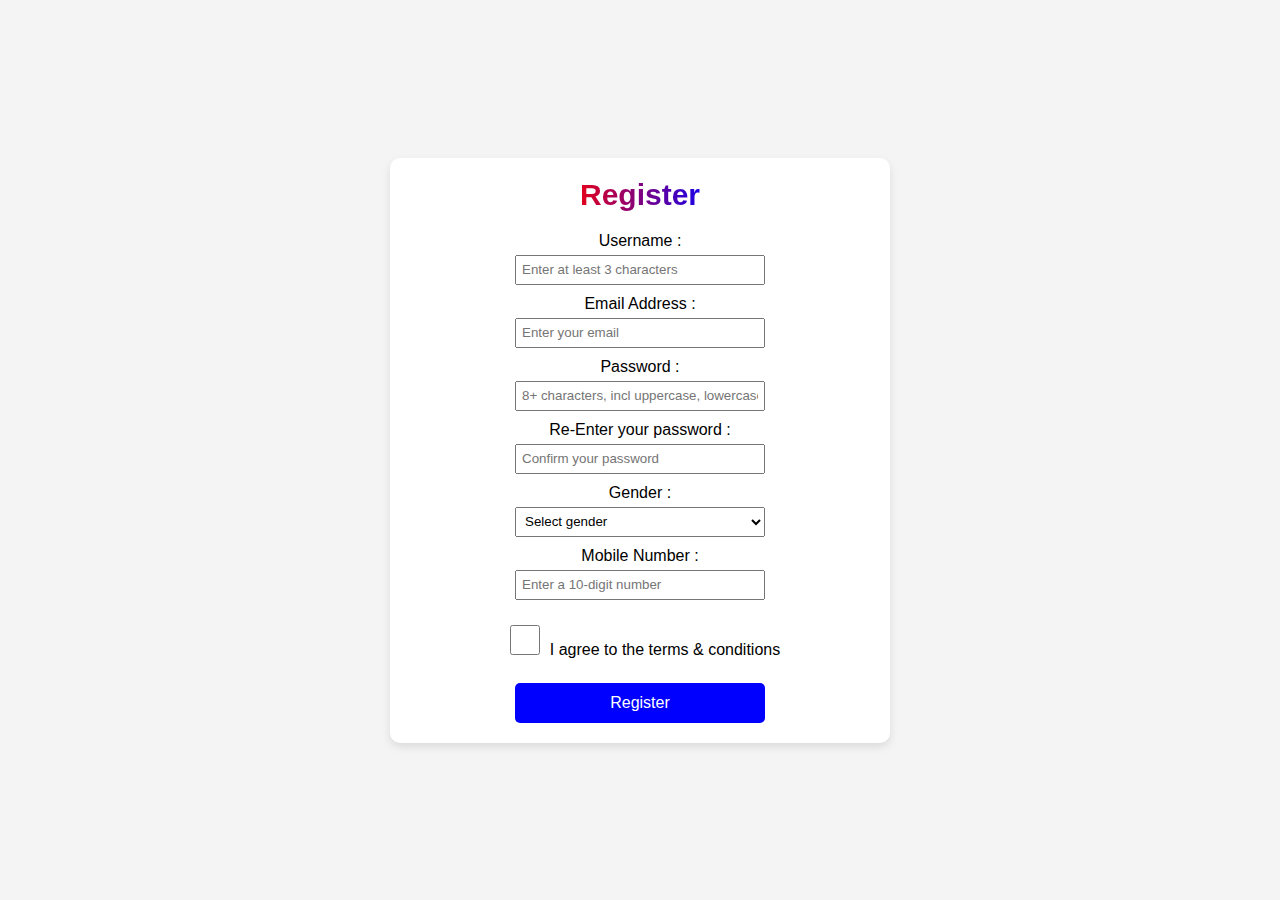
<file: register.html>
<!DOCTYPE html>
<html lang="en">
<head>
    <meta charset="UTF-8">
    <meta name="viewport" content="width=device-width, initial-scale=1.0">
    <title>Document</title>
    <link rel="stylesheet" href="./register.css">
</head>
<body>
    
    <form id="form">
        <h1>Register</h1>

        <label for="name">Username :</label><br>
        <input type="text" id="name" placeholder="Enter at least 3 characters" required><br>

        <label for="mail">Email Address :</label><br>
        <input type="email" id="mail" placeholder="Enter your email" required><br>

        <label for="pass">Password :</label><br>
        <input type="password" id="pass" placeholder="8+ characters, incl uppercase, lowercase, symbol" required><br>

        <label for="cpass">Re-Enter your password :</label><br>
        <input type="password" id="cpass" placeholder="Confirm your password" required><br>

        <label for="gen">Gender :</label><br>
        <select name="gender" id="gen">
            <option value="Select gender">Select gender</option>
            <option value="male">Male</option>
            <option value="female">Female</option>
            <option value="others">Others</option>
        </select><br>

        <label for="mnum">Mobile Number :</label><br>
        <input type="tel" id="mnum" placeholder="Enter a 10-digit number" required><br>

        <input type="checkbox" required>I agree to the terms & conditions
        <br><br><button type="submit" id="btn">Register</button>
    </form><br><br>

    <form id="otpbox">
        <label for="check">Enter the OTP :</label><br>
        <input type="text" id="check" required>
        <button type="submit">Verify</button>
    </form>
    <script>
        const name = document.getElementById('name');
const mail = document.getElementById('mail');
const pass = document.getElementById('pass');
const cpass = document.getElementById('cpass');
const gen = document.getElementById('gen');
const mnum = document.getElementById('mnum');
const btn = document.getElementById('btn');
const form = document.getElementById('form');
const otpInput = document.getElementById('check');
const otpbox = document.getElementById('otpbox');
let generatedOtp = '';

const passwordPattern = /^(?=.*[a-z])(?=.*[A-Z])(?=.*\d)(?=.*[!@#$%^&*(),.?":{}|<>]).{8,}$/;
const mobilePattern = /^[0-9]{10}$/;

form.addEventListener("submit", (e) => {
    e.preventDefault();

    if (name.value.length < 3 || name.value.length > 16) {
        alert('Username must be between 3 and 16 characters long.');
        return;
    }

    if (pass.value !== cpass.value) {
        alert('Passwords do not match!');
        return;
    }

    if (!passwordPattern.test(pass.value)) {
        alert('Password must contain at least one lowercase letter, one uppercase letter, one number, one special character, and be at least 8 characters long.');
        return;
    }

    if (!mobilePattern.test(mnum.value)) {
        alert('Please enter a valid 10-digit mobile number.');
        return;
    }

    if (name.value === "" || mail.value === "" || mnum.value === "" || gen.value === "Select gender" || !document.querySelector('input[type="checkbox"]:checked')) {
        alert('Please fill all the required fields!');
        return;
    }

    const otpLength = 6;
    generatedOtp = '';
    for (let i = 0; i < otpLength; i++) {
        generatedOtp += Math.floor(Math.random() * 10);
    }

    alert('Your OTP is: ' + generatedOtp);

    otpbox.style.display = 'block';
});

otpbox.addEventListener("submit", (e) => {
    e.preventDefault();

    if (otpInput.value === generatedOtp) {
        // Store the user data in localStorage
        localStorage.setItem('username', name.value);
        localStorage.setItem('password', pass.value);
        
        alert('Your registration is successful!');
        window.location.href = 'home.html'; // Redirect to the login page
    } else {
        alert('Incorrect OTP. Please try again.');
    }
});
    </script>
</body>
</html>
</file>
<file: register.css>
* {
    margin: 0;
    padding: 0;
    box-sizing: border-box;
}

body {
    
    font-family: Arial, sans-serif;
    display: flex;
    justify-content: center;
    align-items: center;
    height: 100vh;
    background-color: #f4f4f4;
}

#form {
    background-color: #fff;
    padding: 20px;
    text-align: center;
    width: 100%;
    max-width: 500px;
    box-shadow: 0 4px 8px rgba(0, 0, 0, 0.1);
    border-radius: 10px;
}

h1 {
    font-size: 30px;
    margin-bottom: 20px;
    background: linear-gradient(to left, pink, 
    blue,red,green); 
-webkit-text-fill-color: transparent; 
-webkit-background-clip: text; 
}

label {
    margin-top: 10px;
    font-size: 16px;
}

input,
select {
    width: 100%;
    max-width: 250px;
    height: 30px;
    padding: 5px;
    margin-bottom: 10px;
    margin-top: 5px;
}

input[type="checkbox"] {
    margin-top: 15px;
    height: 30px;
    width: 50px;
}

button {
    background-color: blue;
    color: white;
    font-size: 1em;
    width: 100%;
    max-width: 250px;
    height: 40px;
    border: none;
    cursor: pointer;
    border-radius: 5px;
}

button:hover {
    background-color: rgb(228, 53, 85);
}

#otpbox {
    display: none;
    text-align: center;
    margin-top: 20px;
}

#otpbox input {
    width: 100%;
    max-width: 250px;
    height: 30px;
}

@media (max-width: 768px) {
    #form {
        max-width: 400px;
    }
    h1{ font-size: 27px;
        background: linear-gradient(to left, pink, 
        blue,red,green); 
-webkit-text-fill-color: transparent; 
-webkit-background-clip: text; 
    }

    button {
        width: 100%;
    }
}

@media (max-width: 480px) {
    #form {
        height: 100vh;
        max-width: 100%;
        padding: 15px;
        border-radius: 0px;
        border: 0px solid white;
    }

    h1 {
        font-size: 25px;
        background: linear-gradient(to left, pink, 
        blue,red,green); 
-webkit-text-fill-color: transparent; 
-webkit-background-clip: text; 
    }

    input,
    select {
        width: 100%;
        max-width: 200px;
    }

    button {
        width: 100%;
        max-width: 200px;
    }
}
</file>
